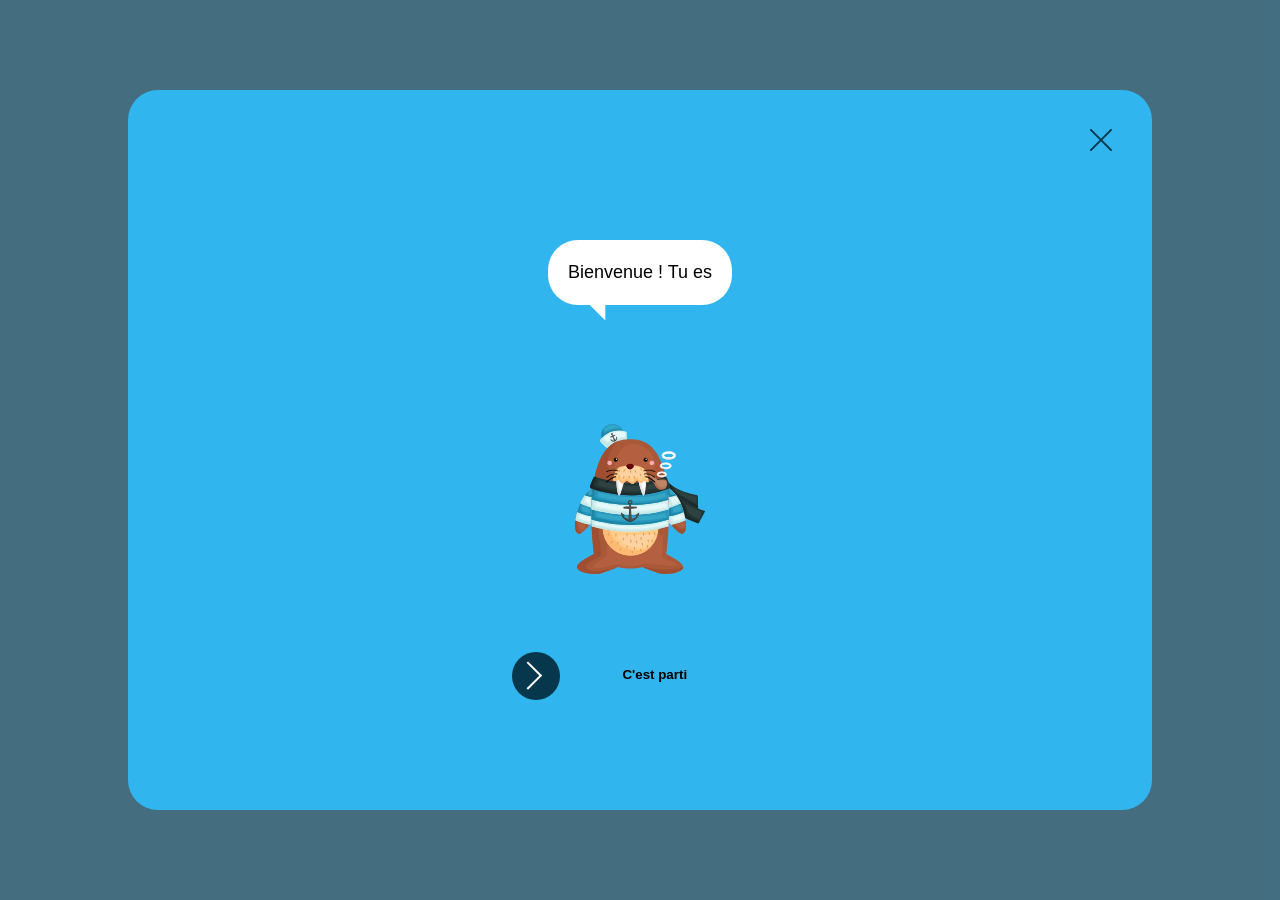
<file: index.html>
<!DOCTYPE html>
<html lang="en">
	<head>
		<meta charset="utf-8" />
		<title>Le télégraphe</title>
        <meta name="viewport" content="width=device-width, initial-scale=1.0">
		<link rel="stylesheet" href="assets/css/styles.css" type="text/css">

        <script src='assets/js/scrollReveal.js'defer></script>
        <script src='assets/js/scrollSpy.js' defer></script>
        <script src='assets/js/animations.js' defer></script>
        <script src='assets/js/typingAnimation.js' defer></script>
    </head>
<body>
<main>
    <div class="welcome-animation">
        <div class="animation reveal">
            <div class="bubble speech">
                <div class="text" data-text="Bienvenue ! Tu es au bon endroit si tu es curieux d'apprendre de nouvelles choses sur le télégramme.; Suis moi je vais tout t'expliquer"></div>
            </div>
            <svg>
                <use href='assets/images/walrus-body.svg#walrus-body'></use>
            </svg>
            <span class="cross"></span>
            <div class="button-container">
                <button class="proceed">
                    <span class="circle-arrow"></span>
                    <p>C'est parti</p>
                </button>
            </div>
        </div>
    </div>
<!-- || Header -->
    <section class='home' data-spy>
        <div class="inner reveal">
            <h2 class="reveal-1">Acceuil</h2>
        </div>
    </section>
</main>
</body>
</html>
</file>
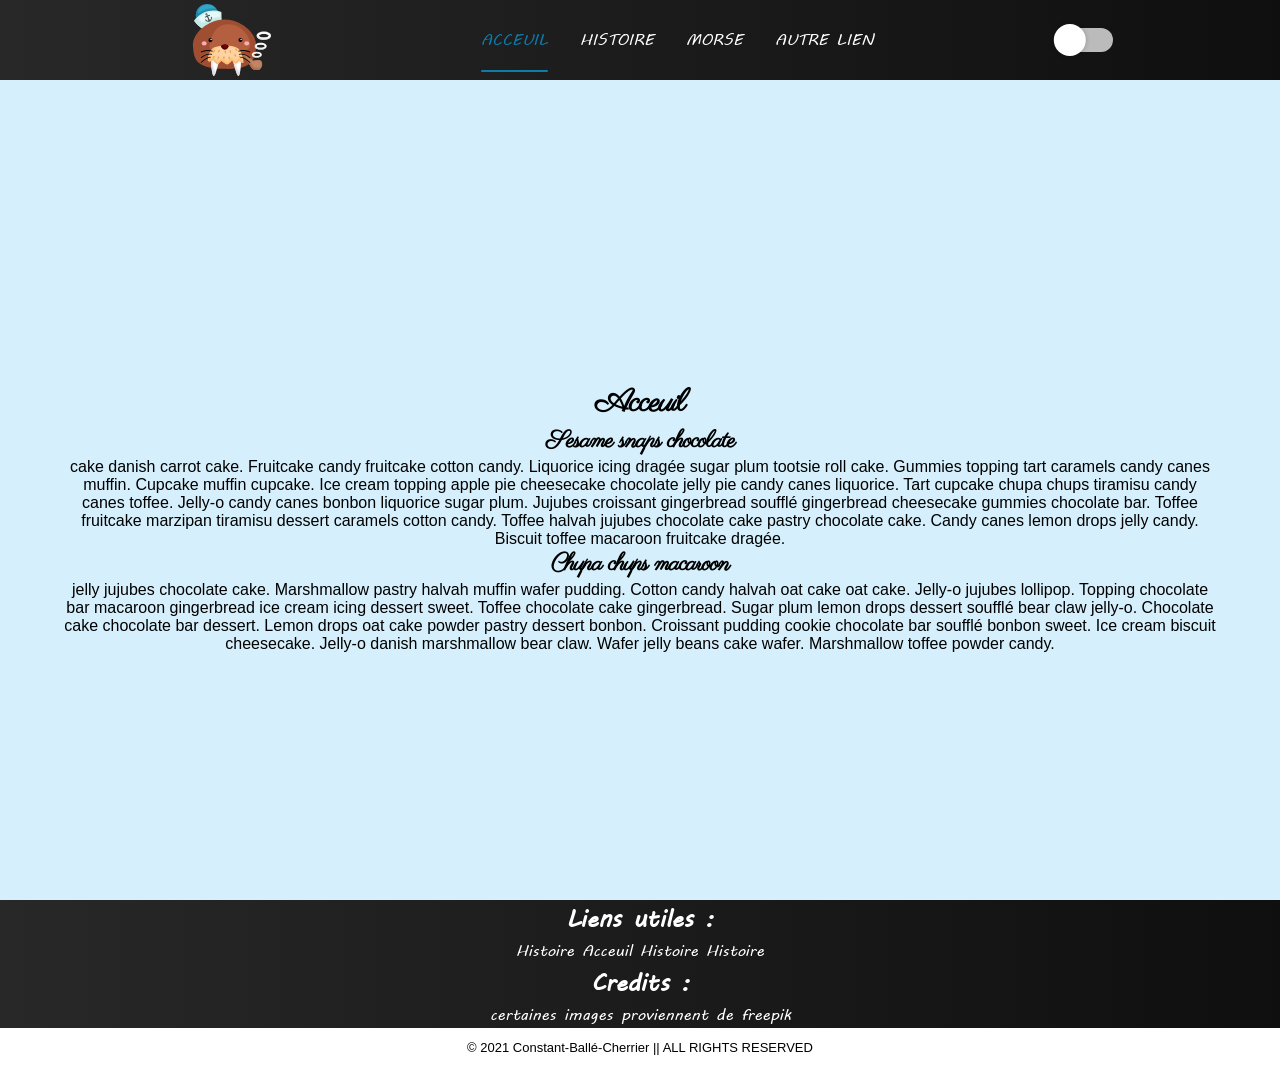
<file: acceuil.html>
<!DOCTYPE html>
<html lang="en">
	<head>
		<meta charset="utf-8" />
		<title>Le télégraphe</title>
        <meta name="viewport" content="width=device-width, initial-scale=1.0">
		<link rel="stylesheet" href="assets/css/styles.css" type="text/css">

        <script src='assets/js/scrollReveal.js'></script>
        <script src='assets/js/morseConverter.js' defer></script>
        <script src='assets/js/animations.js' defer></script>
        <script src='assets/js/typingAnimation.js' defer></script>
    </head>
<body>
<!-- || Navigation Bar -->
<nav>
    <svg class="hamburger" viewBox="0 0 100 100">
        <path class="line top"
              d="m 70,33 h -40 c 0,0 -8.5,-0.149796 -8.5,8.5 0,8.649796 8.5,8.5 8.5,8.5 h 20 v -20" />
        <path class="line"
              d="m 70,50 h -40" />
        <path class="line bottom"
              d="m 30,67 h 40 c 0,0 8.5,0.149796 8.5,-8.5 0,-8.649796 -8.5,-8.5 -8.5,-8.5 h -20 v 20" />
    </svg>
    <a class='nav-brand' href='index.html'>
        <svg class="logo">
            <use href='assets/images/walrus-head.svg#walrus-head'></use>
        </svg>
    </a>
    <div class='nav-list'>
        <a href='acceuil.html' class='nav-link active'>ACCEUIL</a>
        <a href='histoire.html' class='nav-link'>HISTOIRE</a>
        <a href='morse.html' class='nav-link'>MORSE</a>
        <a href='autrelien.html' class='nav-link'>AUTRE LIEN</a>
    </div>
    <div class="checkbox">
      <input type="checkbox" /><label></label>
    </div>
</nav>
<main>
<!-- || Header -->
    <section class='acceuil'>
        <div class="reveal">
            <h2>Acceuil</h2>
            <div class="reveal">
                <h3>Sesame snaps chocolate</h3>
                <p>
                     cake danish carrot cake. Fruitcake candy fruitcake cotton candy. Liquorice icing dragée sugar plum tootsie roll cake. Gummies topping tart caramels candy canes muffin. Cupcake muffin cupcake. Ice cream topping apple pie cheesecake chocolate jelly pie candy canes liquorice. Tart cupcake chupa chups tiramisu candy canes toffee. Jelly-o candy canes bonbon liquorice sugar plum. Jujubes croissant gingerbread soufflé gingerbread cheesecake gummies chocolate bar. Toffee fruitcake marzipan tiramisu dessert caramels cotton candy. Toffee halvah jujubes chocolate cake pastry chocolate cake. Candy canes lemon drops jelly candy. Biscuit toffee macaroon fruitcake dragée.
                </p>
                
                <h3>Chupa chups macaroon</h3>
                <p>
                     jelly jujubes chocolate cake. Marshmallow pastry halvah muffin wafer pudding. Cotton candy halvah oat cake oat cake. Jelly-o jujubes lollipop. Topping chocolate bar macaroon gingerbread ice cream icing dessert sweet. Toffee chocolate cake gingerbread. Sugar plum lemon drops dessert soufflé bear claw jelly-o. Chocolate cake chocolate bar dessert. Lemon drops oat cake powder pastry dessert bonbon. Croissant pudding cookie chocolate bar soufflé bonbon sweet. Ice cream biscuit cheesecake. Jelly-o danish marshmallow bear claw. Wafer jelly beans cake wafer. Marshmallow toffee powder candy.
                </p>
            </div>
        </div>
        
    </section>
</main>
<!-- || Footer -->
    <footer class="reveal">
        <h2>Liens utiles :</h2>
        <a href="histoire.html">Histoire</a>
        <a href="index.html">Acceuil</a>
        <a href="histoire.html">Histoire</a>
        <a href="histoire.html">Histoire</a>
        <h2>Credits :</h2>
        <div class="credits">
            <p>certaines images proviennent de</p><a target="_blank" href="https://www.freepik.com/">freepik</a>
        </div>
        <div class="footnote">
            <p>&copy; 2021 Constant-Ballé-Cherrier || ALL RIGHTS RESERVED</p>
        </div>
    </footer>
</body>
</html>
</file>
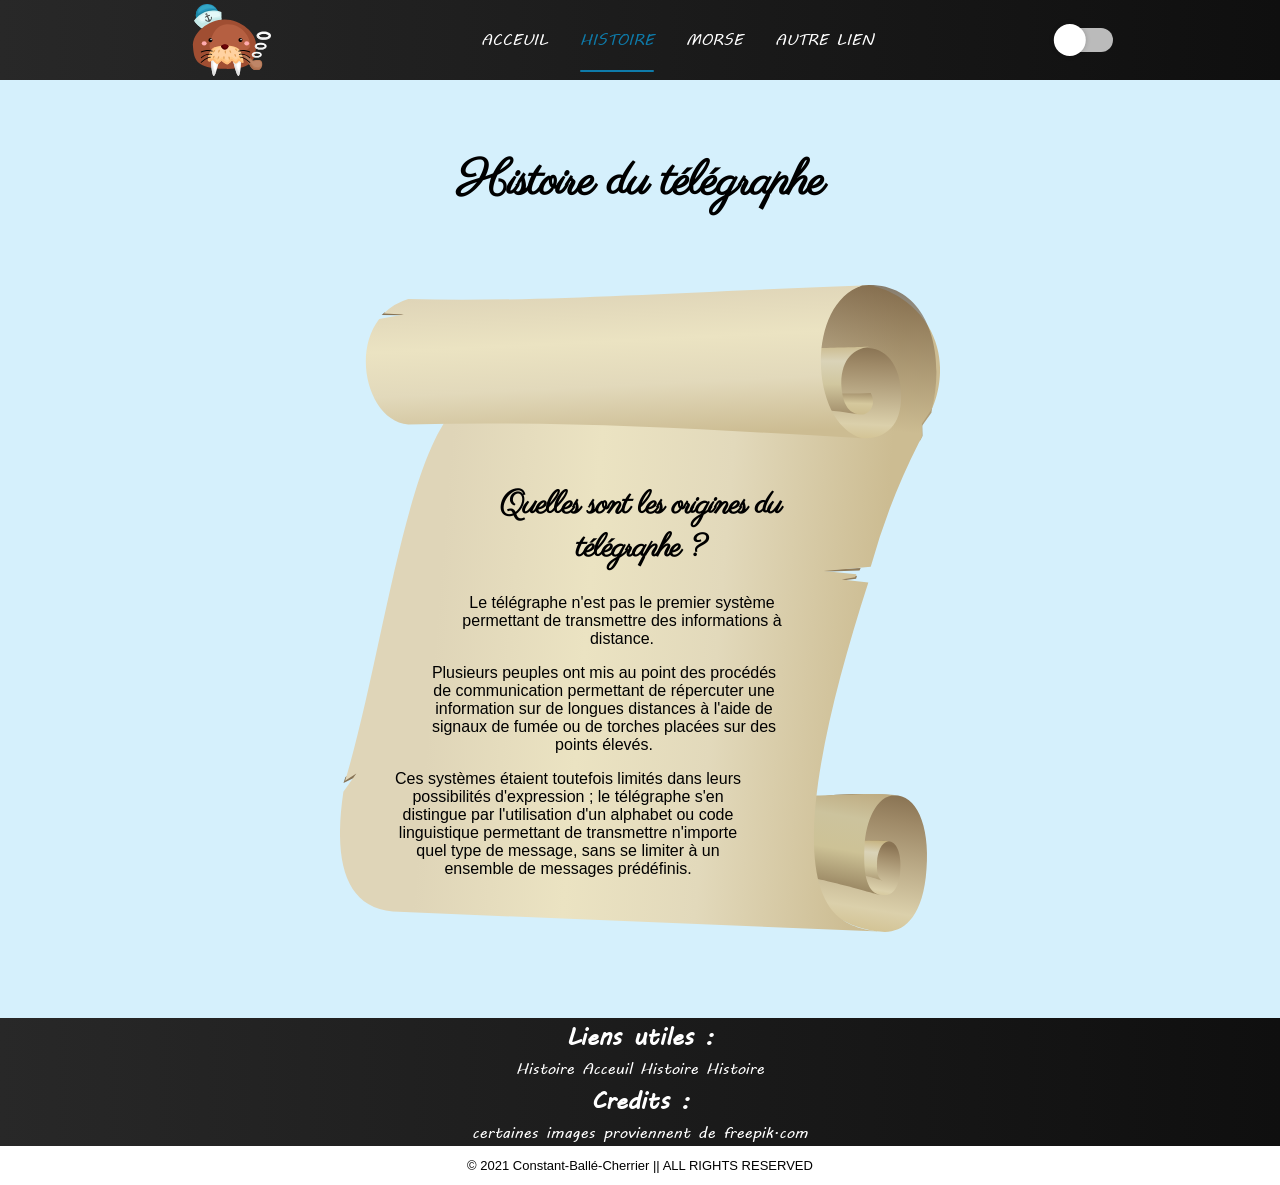
<file: histoire.html>
<!DOCTYPE html>
<html lang="en">
	<head>
		<meta charset="utf-8" />
		<title>Le télégraphe</title>
        <meta name="viewport" content="width=device-width, initial-scale=1.0">
		<link rel="stylesheet" href="assets/css/styles.css" type="text/css">

        <script src='assets/js/scrollReveal.js'></script>
        <script src='assets/js/morseConverter.js' defer></script>
        <script src='assets/js/animations.js' defer></script>
        <script src='assets/js/typingAnimation.js' defer></script>
    </head>
<body>
<!-- || Navigation Bar -->
<nav>
    <svg class="hamburger" viewBox="0 0 100 100">
        <path class="line top"
              d="m 70,33 h -40 c 0,0 -8.5,-0.149796 -8.5,8.5 0,8.649796 8.5,8.5 8.5,8.5 h 20 v -20" />
        <path class="line"
              d="m 70,50 h -40" />
        <path class="line bottom"
              d="m 30,67 h 40 c 0,0 8.5,0.149796 8.5,-8.5 0,-8.649796 -8.5,-8.5 -8.5,-8.5 h -20 v 20" />
    </svg>
    <a class='nav-brand' href='index.html'>
        <svg class="logo">
            <use href='assets/images/walrus-head.svg#walrus-head'></use>
        </svg>
    </a>
    <div class='nav-list'>
        <a href='acceuil.html' class='nav-link'>ACCEUIL</a>
        <a href='histoire.html' class='nav-link active'>HISTOIRE</a>
        <a href='morse.html' class='nav-link'>MORSE</a>
        <a href='autrelien.html' class='nav-link'>AUTRE LIEN</a>
    </div>
    <div class="checkbox">
      <input type="checkbox" /><label></label>
    </div>
</nav>
<main>
    <section class="histoire reveal">
        <h1>Histoire du télégraphe</h2>
        <div class="parchment">
            <h2>Quelles sont les origines du télégraphe ?</h2>
            <p>Le télégraphe n'est pas le premier système permettant de transmettre des informations à distance.</p>
            <p> Plusieurs peuples ont mis au point des procédés de communication permettant de répercuter une information sur de longues distances à l'aide de signaux de fumée ou de torches placées sur des points élevés.</p>
            <p>Ces systèmes étaient toutefois limités dans leurs possibilités d'expression ; le télégraphe s'en distingue par l'utilisation d'un alphabet ou code linguistique permettant de transmettre n'importe quel type de message, sans se limiter à un ensemble de messages prédéfinis.</p>
        </div>
    </section>
</main>
<!-- || Footer -->
    <footer>
        <h2>Liens utiles :</h2>
        <a href="histoire.html">Histoire</a>
        <a href="index.html">Acceuil</a>
        <a href="histoire.html">Histoire</a>
        <a href="histoire.html">Histoire</a>
        <h2>Credits :</h2>
        <p>certaines images proviennent de freepik.com</p>
        <div class="footnote">
            <p>&copy; 2021 Constant-Ballé-Cherrier || ALL RIGHTS RESERVED</p>
        </div>
    </footer>
</body>
</html>
</file>
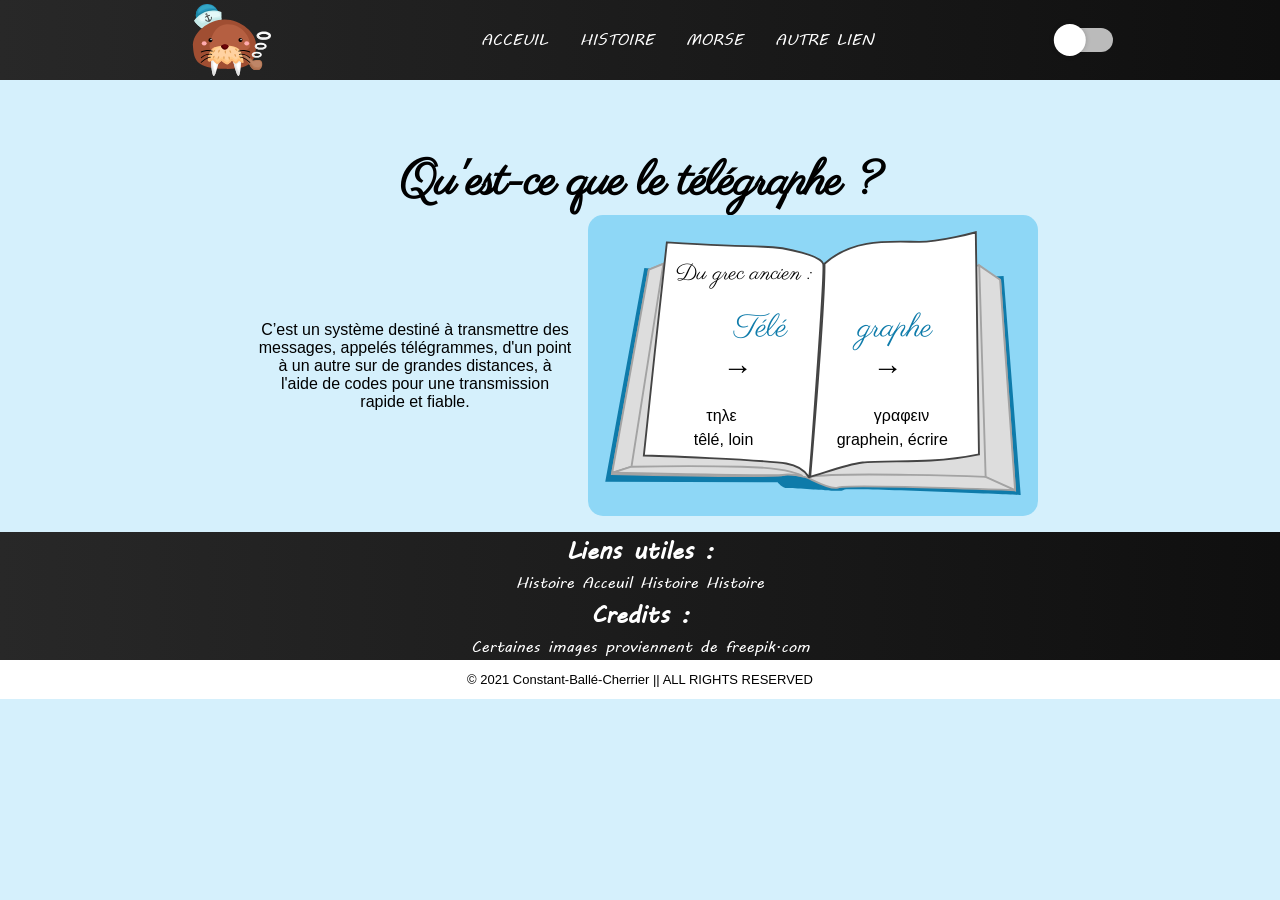
<file: presentation.html>
<!DOCTYPE html>
<html lang="en">
	<head>
		<meta charset="utf-8" />
		<title>Le télégraphe</title>
        <meta name="viewport" content="width=device-width, initial-scale=1.0">
		<link rel="stylesheet" href="assets/css/styles.css" type="text/css">

        <script src='assets/js/scrollReveal.js'></script>
        <script src='assets/js/morseConverter.js' defer></script>
        <script src='assets/js/animations.js' defer></script>
        <script src='assets/js/typingAnimation.js' defer></script>
    </head>
<body>
<!-- || Navigation Bar -->
<nav>
    <svg class="hamburger" viewBox="0 0 100 100">
        <path class="line top"
              d="m 70,33 h -40 c 0,0 -8.5,-0.149796 -8.5,8.5 0,8.649796 8.5,8.5 8.5,8.5 h 20 v -20" />
        <path class="line"
              d="m 70,50 h -40" />
        <path class="line bottom"
              d="m 30,67 h 40 c 0,0 8.5,0.149796 8.5,-8.5 0,-8.649796 -8.5,-8.5 -8.5,-8.5 h -20 v 20" />
    </svg>
    <a class='nav-brand' href='index.html'>
        <svg class="logo">
            <use href='assets/images/walrus-head.svg#walrus-head'></use>
        </svg>
    </a>
    <div class='nav-list'>
        <a href='acceuil.html' class='nav-link'>ACCEUIL</a>
        <a href='histoire.html' class='nav-link'>HISTOIRE</a>
        <a href='morse.html' class='nav-link'>MORSE</a>
        <a href='autrelien.html' class='nav-link'>AUTRE LIEN</a>
    </div>
    <div class="checkbox">
      <input type="checkbox" /><label></label>
    </div>
</nav>
<main>
    <section class="reveal histoire presentation">
        <h1>Qu'est-ce que le télégraphe ?</h2>
        
        <div class="flex-container reveal">
            <p>C’est un système destiné à transmettre des messages, appelés télégrammes,  d'un point à un autre sur de grandes  distances, à l'aide de codes pour une transmission rapide et fiable.</p> 
            <div class="book-container">
                <svg class="book" xmlns="http://www.w3.org/2000/svg" viewBox="0 0 167.13492 106.07947">
                    <path class="cover"
                        d="m 0.5,100.227 68.932,0.214 c 0,0 1.712,2.354 3.853,2.354 2.142,0 13.916,0.856 14.986,0.856 1.07,0 6.85,0.643 7.707,-0.214 0.855,-0.856 70.644,2.141 70.644,2.141 L 159.771,18.022 89.126,21.876 16.127,14.812 0.5,100.227 z"/>
                    <path class="shadow"
                        d="m 3.176,97.229 14.771,-81.775 8.349,-3.425 101.899,4.067 21.836,-2.355 c 0,0 5.779,4.923 8.35,5.78 0.213,3.64 5.993,84.131 5.993,84.131 0,0 -67.648,-2.354 -70.859,-1.07 C 90.304,103.866 81.527,98.3 80.243,98.3 78.958,98.3 72.322,95.946 72.107,97.444 69.11,98.728 3.176,97.229 3.176,97.229 z"
                        />
                    <path class="shadow"
                        d="m 152.6,98.3 11.774,5.352 -5.993,-84.131 -8.35,-5.78 2.569,84.559 z"
                        />
                    <path class="shadow"
                        d="M 3.262,96.676 10.981,94.25 23.736,13.106 17.947,15.454 3.262,96.676 z"
                        />
                    <path class="shadow"
                        d="m 3.262,96.676 c 0,0 66.381,1.323 68.145,0.883 1.765,-0.441 6.175,0 7.939,0.44 0,0 -3.969,-3.308 -24.258,-3.748 C 34.798,93.809 10.981,94.25 10.981,94.25 l -7.719,2.426 z"
                        />
                    <path class="shadow"
                        d="m 152.6,98.3 c 0,0 -57.874,-2.079 -70.521,0.031"/>
                    <path class="page"
                        d="M 25.135,4.567 C 36.053,5.21 59.026,6.211 63.74,6.28 c 9.919,0.143 23.048,3.854 23.906,6.851 0.855,2.997 -5.353,84.13 -5.567,85.201 -0.214,1.07 -0.855,-3.854 -9.205,-5.353 -8.349,-1.498 -54.588,-3.211 -56.943,-3.211 1.284,-13.7 9.204,-85.201 9.204,-85.201 z"/>
                    <path class="page"
                        d="m 82.447,98.269 c 3.638,-0.642 13.182,-4.74 20.95,-5.715 5.296,-0.664 18.103,-0.265 27.309,-0.775 10.192,-0.565 19.225,-2.438 19.225,-2.438 L 148.658,0.5 c 0,0 -14.34,3.957 -22.908,3.854 -11.846,-0.143 -26.402,-1.428 -37.59,8.751 0.214,14.129 -5.713,85.164 -5.713,85.164 z"/>
                </svg>
                <div class="text">
                    <p>Du grec ancien :</p>
                    <div>
                        <p>Télé</p><p>graphe</p>
                    </div>
                    <div>
                        <p>τηλε</p><p>γραφειν</p>
                    </div>
                    <div>
                        <p>têlé, loin</p><p>graphein, écrire</p>
                    </div>
                </div>
                <span class="arrow first">→</span>
                <span class="arrow second">→</span>
            </div>
        </div>
        <!-- <iframe src="https://player.vimeo.com/video/458929284?color=fbb612&portrait=0" width="640" height="360" frameborder="0" allow="fullscreen" allowfullscreen></iframe>
        <iframe width="560" height="315" src="https://www.youtube.com/embed/R0b1i8TmR1o" frameborder="0" allow="accelerometer; autoplay; clipboard-write; encrypted-media; gyroscope; picture-in-picture" allowfullscreen></iframe> -->
    </section>
</main>
<!-- || Footer -->
    <footer>
        <h2>Liens utiles :</h2>
        <a href="histoire.html">Histoire</a>
        <a href="index.html">Acceuil</a>
        <a href="histoire.html">Histoire</a>
        <a href="histoire.html">Histoire</a>
        <h2>Credits :</h2>
        <p>Certaines images proviennent de freepik.com</p>
        <div class="footnote">
            <p>&copy; 2021 Constant-Ballé-Cherrier || ALL RIGHTS RESERVED</p>
        </div>
    </footer>
</body>
</html>
</file>
<file: assets/css/styles.css>
/*|| Main Styles*/
*, *::before, *::after {
  margin: 0;
  padding: 0;
  -webkit-box-sizing: border-box;
          box-sizing: border-box;
}

html {
  font-family: "roboto", sans-serif;
  background: #d5f0fc;
  scroll-behavior: smooth;
}

a {
  outline: none;
  text-decoration: none;
}

::-moz-selection {
  background-color: #0e7baa;
  color: #ffffff;
}

::selection {
  background-color: #0e7baa;
  color: #ffffff;
}

/*|| Navigation Bar Styles*/
nav {
  width: 100%;
  position: fixed;
  z-index: 900;
  background-image: -webkit-gradient(linear, right top, left top, from(#0f0f0f), to(#282828));
  background-image: linear-gradient(to left, #0f0f0f 0%, #282828 100%);
  font-family: "MVBoli", helvetica;
  display: -webkit-box;
  display: -ms-flexbox;
  display: flex;
  -webkit-box-pack: space-evenly;
      -ms-flex-pack: space-evenly;
          justify-content: space-evenly;
  -webkit-box-align: center;
      -ms-flex-align: center;
          align-items: center;
}

nav .nav-brand {
  height: 80px;
  padding: 0.25em 0;
  z-index: 999999999999999999;
}

nav .nav-brand .logo {
  max-width: 130px;
  height: 100%;
}

nav .nav-list {
  display: -webkit-box;
  display: -ms-flexbox;
  display: flex;
  -webkit-box-align: center;
      -ms-flex-align: center;
          align-items: center;
  -webkit-box-pack: center;
      -ms-flex-pack: center;
          justify-content: center;
}

nav .nav-list .nav-link {
  position: relative;
  line-height: 4em;
  color: #fff;
  margin: 0 1em;
  -webkit-transition: color 0.3s;
  transition: color 0.3s;
  /* underlines and colorize the active item */
}

nav .nav-list .nav-link::before {
  content: '';
  position: absolute;
  width: 100%;
  height: 2px;
  bottom: 0;
  border-radius: 1px;
  background-color: #0e7baa;
  -webkit-transform: scaleX(0);
          transform: scaleX(0);
  -webkit-transition: -webkit-transform 300ms cubic-bezier(0.39, 0.58, 0.57, 1);
  transition: -webkit-transform 300ms cubic-bezier(0.39, 0.58, 0.57, 1);
  transition: transform 300ms cubic-bezier(0.39, 0.58, 0.57, 1);
  transition: transform 300ms cubic-bezier(0.39, 0.58, 0.57, 1), -webkit-transform 300ms cubic-bezier(0.39, 0.58, 0.57, 1);
}

nav .nav-list .nav-link.active, nav .nav-list .nav-link:hover {
  color: #0e7baa;
}

nav .nav-list .nav-link.active::before, nav .nav-list .nav-link:hover::before {
  -webkit-transform: scaleX(1);
          transform: scaleX(1);
  -webkit-transform-origin: center;
          transform-origin: center;
}

nav .checkbox {
  position: relative;
}

nav .checkbox label {
  background: #bbb;
  height: 1.5em;
  width: 3.5em;
  position: relative;
  display: -webkit-box;
  display: -ms-flexbox;
  display: flex;
  -webkit-box-align: center;
      -ms-flex-align: center;
          align-items: center;
  border-radius: 2em;
  -webkit-transition: .4s;
  transition: .4s;
}

nav .checkbox label:after {
  content: '';
  background: #fff;
  width: 2em;
  height: 2em;
  position: absolute;
  border-radius: 100%;
  left: 0;
  z-index: 2;
  background: #fff;
  -webkit-transform: translateX(-10%);
          transform: translateX(-10%);
  -webkit-box-shadow: 0 0 5px rgba(0, 0, 0, 0.2);
          box-shadow: 0 0 5px rgba(0, 0, 0, 0.2);
  -webkit-transition: .4s;
  transition: .4s;
}

nav .checkbox input {
  position: absolute;
  width: 100%;
  height: 100%;
  z-index: 5;
  opacity: 0;
  cursor: pointer;
}

nav .checkbox input:checked + label {
  background: #5fc6f2;
}

nav .checkbox input:checked + label:after {
  background: #0e7baa;
  -webkit-transform: translateX(-90%);
          transform: translateX(-90%);
  left: 3.5em;
}

@media only screen and (max-width: 750px) {
  nav div {
    width: 60px;
  }
  .nav-list {
    position: fixed;
    -webkit-box-orient: vertical;
    -webkit-box-direction: normal;
        -ms-flex-direction: column;
            flex-direction: column;
    top: 0;
    left: -100vw;
    width: 100vw;
    height: 100vh;
    background: -webkit-gradient(linear, right top, left top, from(#0f0f0f), to(#282828));
    background: linear-gradient(to left, #0f0f0f 0%, #282828 100%);
    opacity: 0.8;
    -webkit-transition: 0.3s left cubic-bezier(0.77, 0, 0.175, 1);
    transition: 0.3s left cubic-bezier(0.77, 0, 0.175, 1);
  }
  .nav-list.active {
    left: 0;
  }
  .hamburger {
    position: relative;
    z-index: 999;
    cursor: pointer;
    -webkit-transition: -webkit-transform .3s;
    transition: -webkit-transform .3s;
    transition: transform .3s;
    transition: transform .3s, -webkit-transform .3s;
    width: 60px;
  }
  .hamburger .line {
    fill: none;
    -webkit-transition: stroke-dashoffset, stroke;
    transition: stroke-dashoffset, stroke;
    -webkit-transition-duration: .3s;
            transition-duration: .3s;
    stroke: white;
    stroke-width: 3;
    stroke-linecap: round;
  }
  .hamburger .line.top {
    stroke-dasharray: 40 121;
  }
  .hamburger .line.bottom {
    stroke-dasharray: 40 121;
  }
  .hamburger.active {
    -webkit-transform: rotate(45deg);
            transform: rotate(45deg);
  }
  .hamburger.active .line {
    stroke: #0e7baa;
  }
  .hamburger.active .line.top {
    stroke-dashoffset: -68px;
  }
  .hamburger.active .line.bottom {
    stroke-dashoffset: -68px;
  }
  .nav-brand {
    margin: 0 15vw;
  }
}

@media only screen and (min-width: 750px) {
  .hamburger {
    display: none;
  }
}

/*|| Footer Styles*/
footer {
  font-family: "MVBoli", sans-serif;
  text-align: center;
  background-image: -webkit-gradient(linear, right top, left top, from(#0f0f0f), to(#282828));
  background-image: linear-gradient(to left, #0f0f0f 0%, #282828 100%);
}

footer > *:not(.footnote) {
  color: #FFF;
}

footer a {
  color: #FFF;
  -webkit-transition-property: -webkit-transform opacity color;
  transition-property: -webkit-transform opacity color;
  transition-property: transform opacity color;
  transition-property: transform opacity color, -webkit-transform opacity color;
}

footer a:hover {
  color: #0e7baa;
}

footer p a {
  color: #FFF;
  border-bottom: #FFF solid 2px;
}

footer div.credits {
  display: -webkit-box;
  display: -ms-flexbox;
  display: flex;
  -webkit-box-pack: center;
      -ms-flex-pack: center;
          justify-content: center;
}

footer div.credits a {
  margin-left: 0.5em;
}

footer .footnote {
  font-family: sans-serif;
  background-color: #FFF;
  line-height: 3em;
  font-size: 13px;
}

/*|| Header */
.home, .acceuil {
  min-height: 100vh;
}

.home, .histoire, .acceuil {
  padding: 4em;
  padding-top: 150px;
  padding-bottom: 1em;
  display: -webkit-box;
  display: -ms-flexbox;
  display: flex;
  -webkit-box-orient: vertical;
  -webkit-box-direction: normal;
      -ms-flex-direction: column;
          flex-direction: column;
  -webkit-box-align: center;
      -ms-flex-align: center;
          align-items: center;
  -webkit-box-pack: space-evenly;
      -ms-flex-pack: space-evenly;
          justify-content: space-evenly;
  text-align: center;
}

.home h1, .home h2, .home h3, .histoire h1, .histoire h2, .histoire h3, .acceuil h1, .acceuil h2, .acceuil h3 {
  font-family: 'Parisienne',sans-serif;
  letter-spacing: -1px;
}

.home h1, .histoire h1, .acceuil h1 {
  font-size: 3em;
}

.home h2, .histoire h2, .acceuil h2 {
  font-size: 2em;
}

.home h3, .histoire h3, .acceuil h3 {
  font-size: 1.5em;
}

.home .inner, .histoire .inner, .acceuil .inner {
  display: -webkit-box;
  display: -ms-flexbox;
  display: flex;
  -webkit-box-orient: vertical;
  -webkit-box-direction: normal;
      -ms-flex-direction: column;
          flex-direction: column;
  -webkit-box-pack: space-evenly;
      -ms-flex-pack: space-evenly;
          justify-content: space-evenly;
  -webkit-box-align: center;
      -ms-flex-align: center;
          align-items: center;
}

@-webkit-keyframes slide_right {
  0%, 100% {
    -webkit-transform: translate(0, 0) rotate(125deg);
            transform: translate(0, 0) rotate(125deg);
  }
  50% {
    -webkit-transform: translate(-7px, 7px) rotate(125deg);
            transform: translate(-7px, 7px) rotate(125deg);
  }
}

@keyframes slide_right {
  0%, 100% {
    -webkit-transform: translate(0, 0) rotate(125deg);
            transform: translate(0, 0) rotate(125deg);
  }
  50% {
    -webkit-transform: translate(-7px, 7px) rotate(125deg);
            transform: translate(-7px, 7px) rotate(125deg);
  }
}

@-webkit-keyframes slide_left {
  0%,
  100% {
    -webkit-transform: translate(0, 0) rotate(55deg);
            transform: translate(0, 0) rotate(55deg);
  }
  50% {
    -webkit-transform: translate(7px, 7px) rotate(55deg);
            transform: translate(7px, 7px) rotate(55deg);
  }
}

@keyframes slide_left {
  0%,
  100% {
    -webkit-transform: translate(0, 0) rotate(55deg);
            transform: translate(0, 0) rotate(55deg);
  }
  50% {
    -webkit-transform: translate(7px, 7px) rotate(55deg);
            transform: translate(7px, 7px) rotate(55deg);
  }
}

@media only screen and (max-width: 800px) {
  .presentation .flex-container {
    -webkit-box-orient: vertical;
    -webkit-box-direction: normal;
        -ms-flex-direction: column;
            flex-direction: column;
  }
  .presentation .flex-container > p {
    width: 450px;
  }
}

@media only screen and (min-width: 800px) {
  .presentation .flex-container > p {
    padding: 1em;
    width: 30%;
  }
}

.presentation .flex-container {
  display: -webkit-box;
  display: -ms-flexbox;
  display: flex;
  -webkit-box-align: center;
      -ms-flex-align: center;
          align-items: center;
  -webkit-box-pack: center;
      -ms-flex-pack: center;
          justify-content: center;
}

.presentation .book-container {
  position: relative;
  padding: 1em;
  background-color: #8ed7f6;
  border-radius: 15px;
  width: 450px;
}

.presentation .book-container svg.book .page {
  fill: #ffffff;
  stroke: #444444;
  stroke-width: 0.75px;
}

.presentation .book-container svg.book .shadow {
  fill: #dddddd;
  stroke: #a3a3a3;
  stroke-width: 0.75px;
}

.presentation .book-container svg.book .cover {
  fill: #0e7baa;
}

.presentation .book-container .arrow {
  position: absolute;
  font-size: 30px;
  top: 45%;
  -webkit-animation: 2.5s ease-in-out infinite;
          animation: 2.5s ease-in-out infinite;
}

.presentation .book-container .arrow.first {
  -webkit-animation-name: slide_right;
          animation-name: slide_right;
  left: 30%;
}

.presentation .book-container .arrow.second {
  -webkit-animation-name: slide_left;
          animation-name: slide_left;
  right: 30%;
}

.presentation .book-container .text {
  top: 7%;
  left: 0;
  width: 100%;
  height: 80%;
  position: absolute;
  display: -webkit-box;
  display: -ms-flexbox;
  display: flex;
  -webkit-box-orient: vertical;
  -webkit-box-direction: normal;
      -ms-flex-direction: column;
          flex-direction: column;
  -webkit-box-align: center;
      -ms-flex-align: center;
          align-items: center;
  -ms-flex-pack: distribute;
      justify-content: space-around;
  -webkit-transform: translateX(20px);
          transform: translateX(20px);
}

.presentation .book-container .text div {
  display: -webkit-box;
  display: -ms-flexbox;
  display: flex;
  -webkit-box-orient: horizontal;
  -webkit-box-direction: normal;
      -ms-flex-direction: row;
          flex-direction: row;
  -ms-flex-pack: distribute;
      justify-content: space-around;
  width: 60%;
}

.presentation .book-container .text > p {
  -ms-flex-item-align: start;
      align-self: flex-start;
  -webkit-transform: translate(50%, 20%);
          transform: translate(50%, 20%);
  max-width: 40%;
  font-size: 1.4em;
  font-family: 'Parisienne';
}

.presentation .book-container .text div:nth-child(2) {
  -webkit-transform: translate(0, -20%);
          transform: translate(0, -20%);
  color: #0e7baa;
  font-size: 2em;
  font-family: 'Parisienne';
}

.presentation .book-container .text div:nth-child(3) {
  -webkit-transform: translate(-15px, 15px);
          transform: translate(-15px, 15px);
  width: 80%;
}

.presentation .book-container .text div:nth-child(4) {
  width: 75%;
  -webkit-transform: translate(-12px, -12px);
          transform: translate(-12px, -12px);
}

.welcome-animation {
  position: fixed;
  top: 0;
  right: 0;
  bottom: 0;
  left: 0;
  display: -webkit-box;
  display: -ms-flexbox;
  display: flex;
  -webkit-box-align: center;
      -ms-flex-align: center;
          align-items: center;
  -webkit-box-pack: center;
      -ms-flex-pack: center;
          justify-content: center;
  background: rgba(6, 55, 76, 0.7);
  z-index: 9999999999999;
}

.welcome-animation .animation {
  position: relative;
  background-color: #30b5ee;
  display: -webkit-box;
  display: -ms-flexbox;
  display: flex;
  -webkit-box-orient: vertical;
  -webkit-box-direction: normal;
      -ms-flex-direction: column;
          flex-direction: column;
  -webkit-box-pack: space-evenly;
      -ms-flex-pack: space-evenly;
          justify-content: space-evenly;
  width: 80%;
  height: 80%;
  padding: 2em;
  border-radius: 30px;
}

.welcome-animation .animation > .cross {
  position: absolute;
  cursor: pointer;
  right: 35px;
  top: 35px;
  height: 30px;
  width: 30px;
}

.welcome-animation .animation > .cross::before {
  content: '';
  position: absolute;
  height: 100%;
  right: 50%;
  width: 2px;
  background-color: #06374c;
  -webkit-transform: rotate(-45deg);
          transform: rotate(-45deg);
}

.welcome-animation .animation > .cross::after {
  content: '';
  position: absolute;
  right: 50%;
  height: 100%;
  width: 2px;
  background-color: #06374c;
  -webkit-transform: rotate(45deg);
          transform: rotate(45deg);
}

.welcome-animation .animation .bubble {
  position: relative;
  text-align: center;
  line-height: 1.4em;
  margin: 40px auto;
  background-color: #fff;
  border-radius: 30px;
  font-family: sans-serif;
  padding: 20px;
  font-size: large;
}

.welcome-animation .animation .bubble:before, .welcome-animation .animation .bubble:after {
  content: ' ';
  position: absolute;
  width: 0;
  height: 0;
}

.welcome-animation .animation .bubble.speech:before {
  width: 0;
  height: 0;
  border-left: 15px solid transparent;
  border-right: 15px solid transparent;
  border-bottom: 15px solid white;
  z-index: 9;
  left: 20%;
  bottom: -7px;
  -webkit-transform: rotate(45deg);
          transform: rotate(45deg);
}

.welcome-animation .button-container {
  display: -webkit-box;
  display: -ms-flexbox;
  display: flex;
  -webkit-box-pack: space-evenly;
      -ms-flex-pack: space-evenly;
          justify-content: space-evenly;
}

.welcome-animation .button-container button {
  cursor: pointer;
  width: 16rem;
  -webkit-box-pack: space-evenly;
      -ms-flex-pack: space-evenly;
          justify-content: space-evenly;
  position: relative;
  vertical-align: center;
  background-color: transparent;
  border: 0;
  overflow: hidden;
  padding: 0;
  margin: 0;
  -webkit-transition: opacity .3s;
  transition: opacity .3s;
}

.welcome-animation .button-container button:hover .circle-arrow {
  width: 100%;
}

.welcome-animation .button-container button:hover .circle-arrow::before {
  -webkit-transform: translate(2rem, 0.85rem) rotate(45deg);
          transform: translate(2rem, 0.85rem) rotate(45deg);
}

.welcome-animation .button-container button:hover .circle-arrow::after {
  -webkit-transform: translate(0, 1.3rem);
          transform: translate(0, 1.3rem);
}

.welcome-animation .button-container button:hover p {
  color: #fff;
}

.welcome-animation .button-container button .circle-arrow {
  position: relative;
  display: -webkit-box;
  display: -ms-flexbox;
  display: flex;
  width: 3rem;
  height: 3rem;
  background: #06374c;
  border-radius: 1.625rem;
  -webkit-transition: width .3s ease-in-out;
  transition: width .3s ease-in-out;
}

.welcome-animation .button-container button .circle-arrow::before {
  content: '';
  left: 1.5rem;
  width: 1.25rem;
  height: 1.25rem;
  -webkit-transform: translate(0.375rem, 0.85rem) rotate(45deg);
          transform: translate(0.375rem, 0.85rem) rotate(45deg);
  border-right: 0.15rem solid #fff;
  border-top: 0.15rem solid #fff;
  -webkit-transition: -webkit-transform .3s;
  transition: -webkit-transform .3s;
  transition: transform .3s;
  transition: transform .3s, -webkit-transform .3s;
}

.welcome-animation .button-container button .circle-arrow::after {
  content: '';
  width: 1.25rem;
  height: 0.15rem;
  background-color: #ffffff;
  -webkit-transform: translate(-2.75rem, 1.3rem);
          transform: translate(-2.75rem, 1.3rem);
  -webkit-transition: -webkit-transform .3s;
  transition: -webkit-transform .3s;
  transition: transform .3s;
  transition: transform .3s, -webkit-transform .3s;
}

.welcome-animation .button-container button p {
  position: absolute;
  top: 0;
  left: 0;
  right: 0;
  bottom: 0;
  padding: 0.75rem 0;
  margin: 0 0 0 1.85rem;
  font-weight: 700;
  line-height: 1.6;
  -webkit-transition: color .3s;
  transition: color .3s;
}

@media only screen and (max-width: 800px) {
  .welcome-animation .button-container {
    -webkit-box-orient: vertical;
    -webkit-box-direction: normal;
        -ms-flex-direction: column;
            flex-direction: column;
    -webkit-box-align: center;
        -ms-flex-align: center;
            align-items: center;
  }
  .welcome-animation .button-container button {
    margin: 0.25em 0;
  }
}

@media only screen and (min-width: 800px) {
  .welcome-animation .bubble {
    max-width: 60%;
  }
}

.histoire .parchment {
  background: url(../images/parchment.svg);
  background-clip: border-box;
  text-align: center;
  -webkit-box-orient: vertical;
  -webkit-box-direction: normal;
      -ms-flex-direction: column;
          flex-direction: column;
  display: -webkit-box;
  display: -ms-flexbox;
  display: flex;
  -webkit-box-align: center;
      -ms-flex-align: center;
          align-items: center;
  -webkit-box-pack: center;
      -ms-flex-pack: center;
          justify-content: center;
  background-repeat: no-repeat;
  background-attachment: scroll;
  background-size: 100% 100%;
  padding-top: 22%;
  padding-bottom: 10%;
  max-width: 600px;
}

.histoire .parchment > * {
  margin: 0.5em 0;
  width: 60%;
}

.histoire .parchment :nth-child(2) {
  -webkit-transform: translateX(-5%);
          transform: translateX(-5%);
}

.histoire .parchment :nth-child(3) {
  -webkit-transform: translateX(-10%);
          transform: translateX(-10%);
}

.histoire .parchment :nth-child(4) {
  -webkit-transform: translateX(-20%);
          transform: translateX(-20%);
}

.histoire .parchment :nth-child(5) {
  -webkit-transform: translateX(-20%);
          transform: translateX(-20%);
}

@font-face {
  font-family: 'MVBoli';
  src: url("../fonts/MvBoli/MVBoli.svg#MVBoli") format("svg"), url("../fonts/MvBoli/MVBoli.ttf") format("truetype"), url("../fonts/MvBoliMVBoli.woff") format("woff"), url("../fonts/MvBoli/Mvboli.eot?#iefix") format("embedded-opentype"), url("../fonts/MvBoli/Mvboli.eot"), url("../fonts/MvBoli/mvboli.woff2") format("woff2");
  font-weight: normal;
  font-style: normal;
}

@font-face {
  font-family: 'Parisienne';
  src: url("../fonts/Parisienne/Parisienne-ymRq.eot");
  src: url("../fonts/Parisienne/Parisienne-Regular.svg#Parisienne-Regular") format("svg"), url("../fonts/Parisienne/Parisienne-Regular.ttf") format("truetype"), url("../fonts/Parisienne/Parisienne-Regular.woff") format("woff"), url("../fonts/Parisienne/Parisienne-ymRq.eot?#iefix") format("embedded-opentype"), url("../fonts/Parisienne/Parisienne-ymRq.woff2") format("woff2");
  font-weight: normal;
  font-style: normal;
}

@font-face {
  font-family: 'Calibril';
  src: url("../fonts/Calibri/calibril.ttf") format("truetype");
  font-weight: normal;
  font-style: normal;
}

@font-face {
  font-family: 'BrushScriptMT';
  src: url("BRUSHSCI.eot");
  src: url("BRUSHSCI.eot?#iefix") format("embedded-opentype"), url("BRUSHSCI.woff2") format("woff2"), url("BrushScriptMT.svg#BrushScriptMT") format("svg"), url("BrushScriptMT.ttf") format("truetype"), url("BrushScriptMT.woff") format("woff");
  font-weight: normal;
  font-style: normal;
}

@font-face {
  font-family: 'GeographicaScript';
  src: url("../fonts/GeoScript/GeographicaScript.eot");
  src: url("../fonts/GeoScript/GeographicaScript.eot?#iefix") format("embedded-opentype"), url("../fonts/GeoScript/GeographicaScript.svg#GeographicaScript") format("svg"), url("../fonts/GeoScript/GeographicaScript.ttf") format("truetype"), url("../fonts/GeoScript/GeographicaScript.woff") format("woff"), url("../fonts/GeoScript/GeographicaScript.woff2") format("woff2");
  font-weight: normal;
  font-style: normal;
}

/*animated scroll arrow animation*/
@-webkit-keyframes fade_move_down {
  0% {
    -webkit-transform: translate(0, -10px) rotate(45deg);
            transform: translate(0, -10px) rotate(45deg);
    opacity: 0;
  }
  50% {
    opacity: 1;
  }
  100% {
    -webkit-transform: translate(0, 10px) rotate(45deg);
            transform: translate(0, 10px) rotate(45deg);
    opacity: 0;
  }
}
@keyframes fade_move_down {
  0% {
    -webkit-transform: translate(0, -10px) rotate(45deg);
            transform: translate(0, -10px) rotate(45deg);
    opacity: 0;
  }
  50% {
    opacity: 1;
  }
  100% {
    -webkit-transform: translate(0, 10px) rotate(45deg);
            transform: translate(0, 10px) rotate(45deg);
    opacity: 0;
  }
}

.reveal > span, .reveal > a, .reveal > h1, .reveal > h2, .reveal > h3, .reveal > h4, .reveal > p, .reveal > div {
  opacity: 0;
  -webkit-transform: translateY(30px);
          transform: translateY(30px);
  -webkit-transition-duration: .3s;
          transition-duration: .3s;
  -webkit-transition-property: -webkit-transform opacity;
  transition-property: -webkit-transform opacity;
  transition-property: transform opacity;
  transition-property: transform opacity, -webkit-transform opacity;
}

.reveal :nth-child(1) {
  -webkit-transition-delay: .15s;
          transition-delay: .15s;
}

.reveal :nth-child(2) {
  -webkit-transition-delay: .3s;
          transition-delay: .3s;
}

.reveal :nth-child(3) {
  -webkit-transition-delay: .45s;
          transition-delay: .45s;
}

.reveal :nth-child(4) {
  -webkit-transition-delay: .6s;
          transition-delay: .6s;
}

.reveal :nth-child(5) {
  -webkit-transition-delay: .75s;
          transition-delay: .75s;
}

.reveal :nth-child(6) {
  -webkit-transition-delay: .9s;
          transition-delay: .9s;
}

.reveal :nth-child(7) {
  -webkit-transition-delay: 1.15s;
          transition-delay: 1.15s;
}

.reveal :nth-child(8) {
  -webkit-transition-delay: 1.3s;
          transition-delay: 1.3s;
}

.reveal.reveal-visible * {
  opacity: 1;
  -webkit-transform: translateY(0);
          transform: translateY(0);
}
/*# sourceMappingURL=styles.css.map */
</file>
